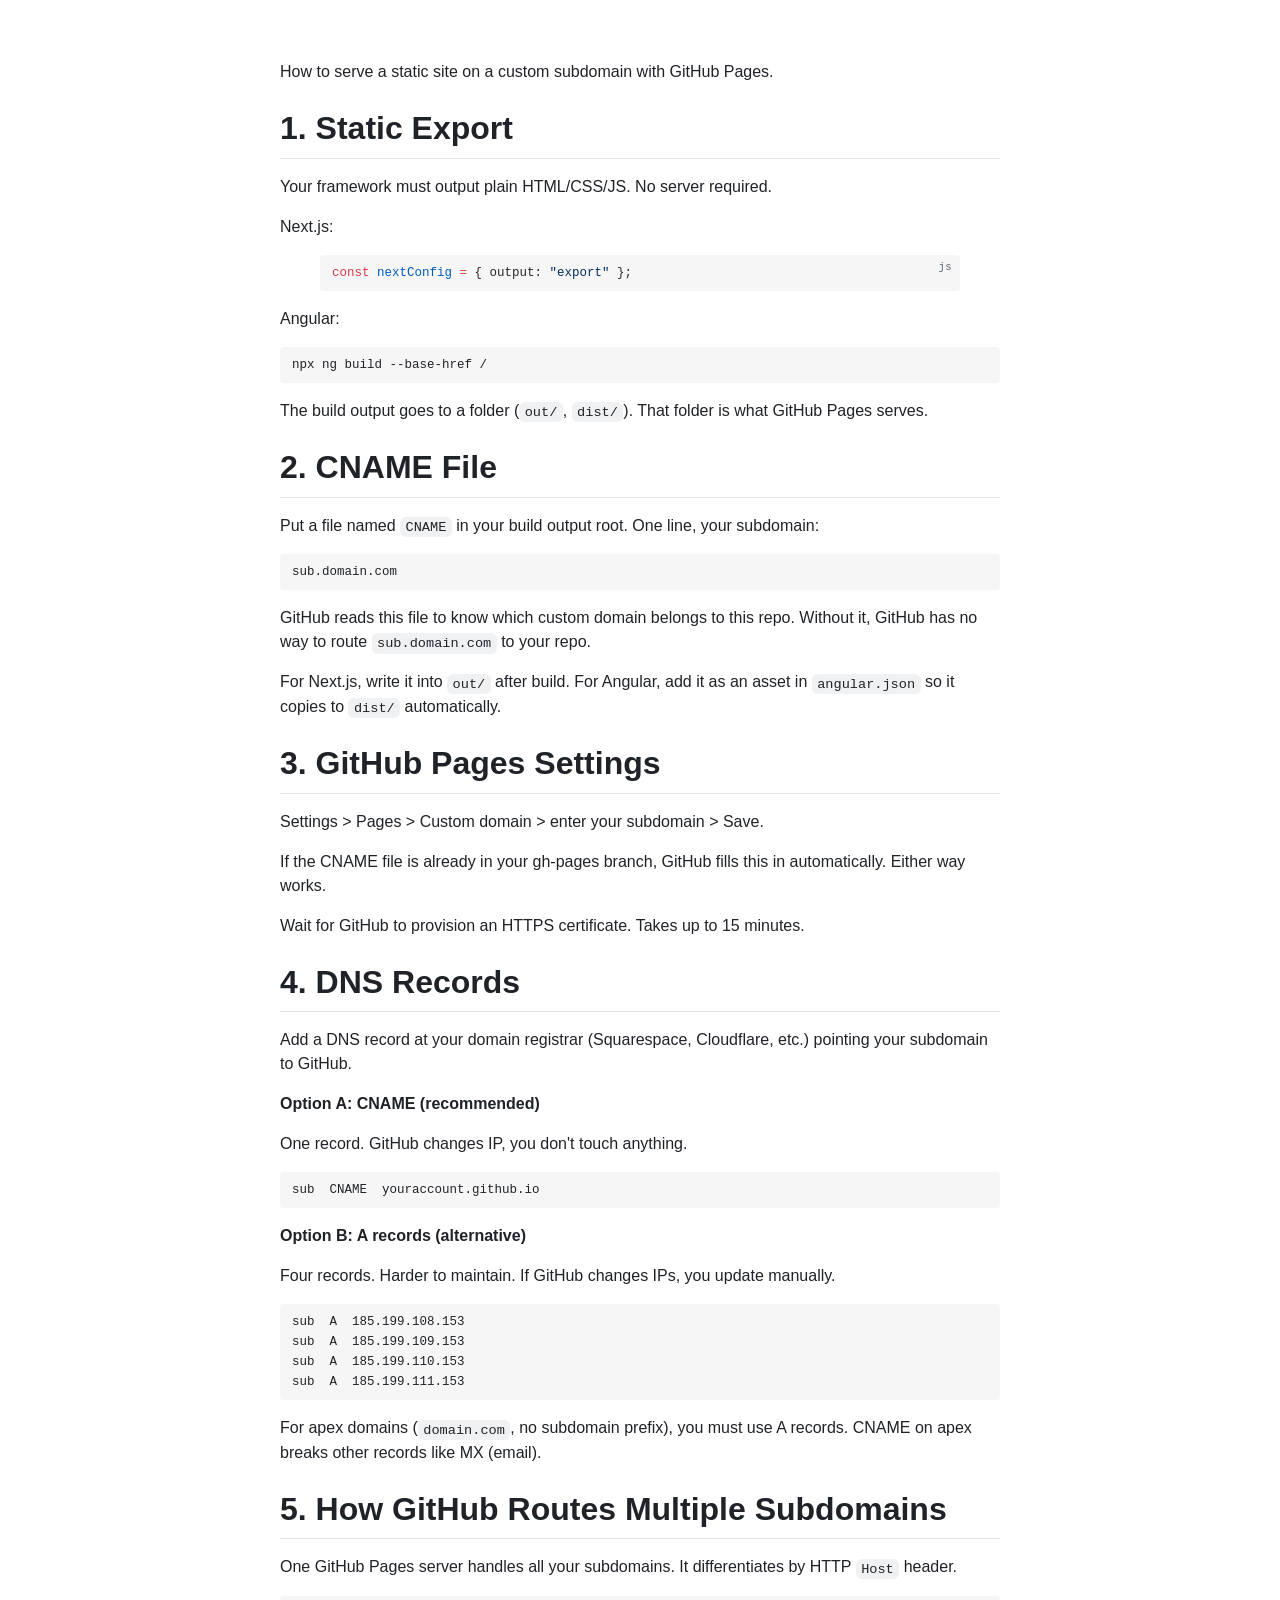
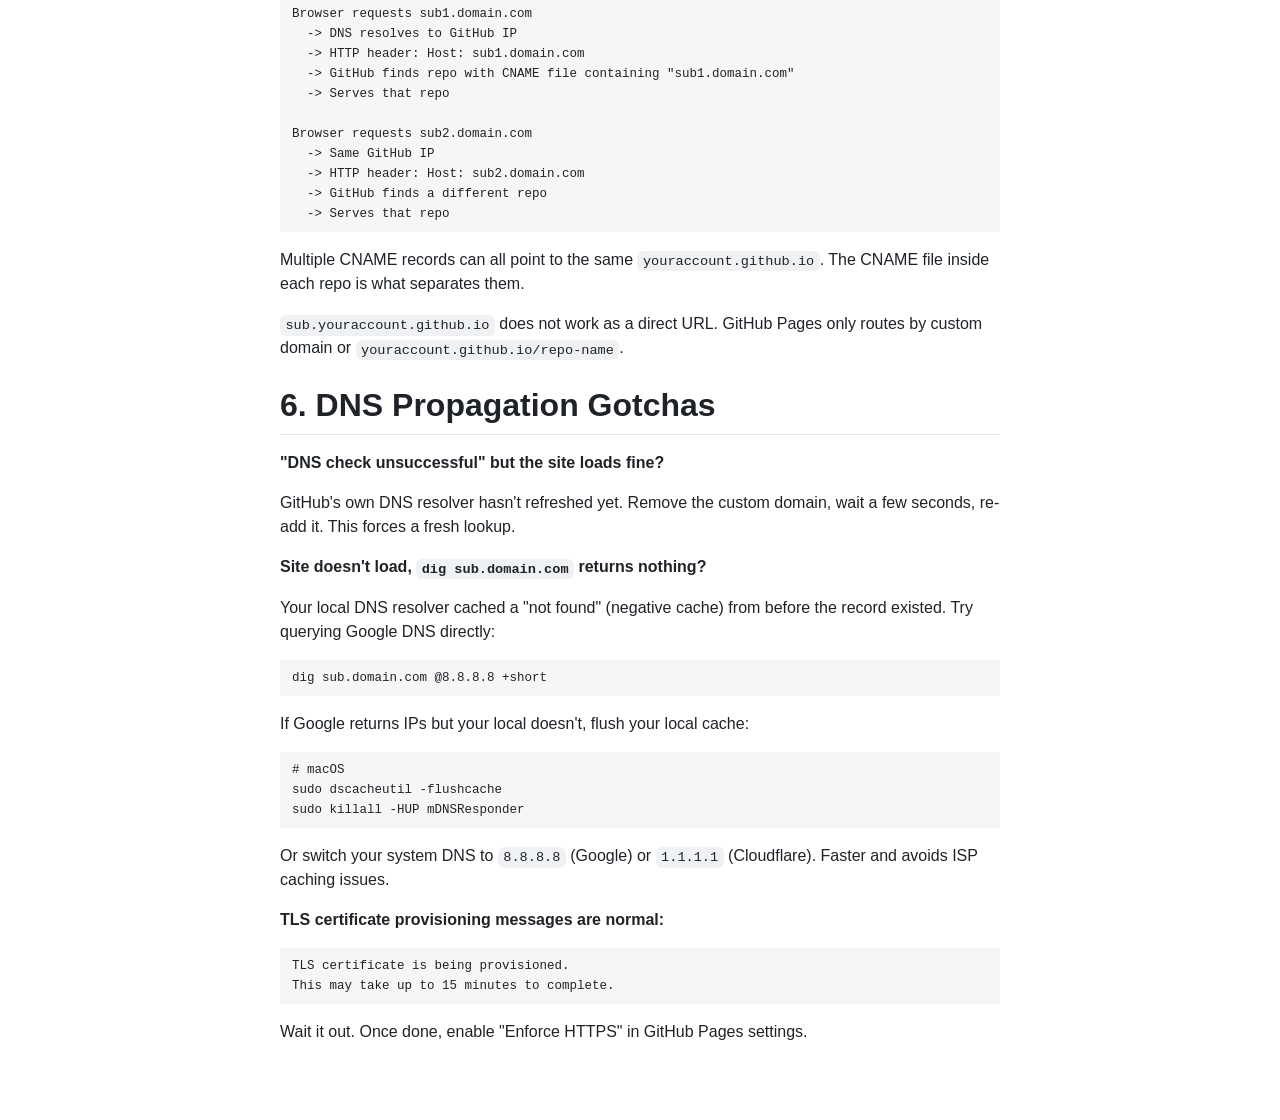
<file: index.html>
<!DOCTYPE html><!--8HRrQIiKZl6HOoIgJNVXT--><html lang="en"><head><meta charSet="utf-8"/><link rel="preconnect" href="/" crossorigin=""/><meta name="viewport" content="width=device-width, initial-scale=1"/><link rel="stylesheet" href="/_next/static/css/6f42cc8cc06de61b.css" data-precedence="next"/><link rel="stylesheet" href="/_next/static/css/74cd0a2f782d143d.css" data-precedence="next"/><link rel="preload" as="script" fetchPriority="low" href="/_next/static/chunks/webpack-ace432bf927665dd.js"/><script src="/_next/static/chunks/b48bacdb-7a43676c4658920c.js" async=""></script><script src="/_next/static/chunks/946-8ff3b1b3d283916a.js" async=""></script><script src="/_next/static/chunks/main-app-d2dad3be5fbc495d.js" async=""></script><meta name="next-size-adjust" content=""/><link rel="icon" type="image/svg+xml" href="/fav.svg"/><link rel="icon" href="/favicon.ico" media="(prefers-color-scheme: light)"/><link rel="icon" href="/favicon-dark.ico" media="(prefers-color-scheme: dark)"/><title>Serving your subdomain on Github too | jialinhuang</title><script src="/_next/static/chunks/polyfills-42372ed130431b0a.js" noModule=""></script></head><body class="__className_d805e4"><div hidden=""><!--$--><!--/$--></div><article class="markdown-body page_base__QPYMP"><div><p>How to serve a static site on a custom subdomain with GitHub Pages.</p>
<h1>1. Static Export</h1>
<p>Your framework must output plain HTML/CSS/JS. No server required.</p>
<p>Next.js:</p>
<figure data-rehype-pretty-code-figure=""><pre tabindex="0" data-language="js" data-theme="github-dark github-light"><code data-language="js" data-theme="github-dark github-light" style="display: grid;"><span data-line=""><span style="--shiki-dark:#F97583;--shiki-light:#D73A49">const</span><span style="--shiki-dark:#79B8FF;--shiki-light:#005CC5"> nextConfig</span><span style="--shiki-dark:#F97583;--shiki-light:#D73A49"> =</span><span style="--shiki-dark:#E1E4E8;--shiki-light:#24292E"> { output: </span><span style="--shiki-dark:#9ECBFF;--shiki-light:#032F62">"export"</span><span style="--shiki-dark:#E1E4E8;--shiki-light:#24292E"> };</span></span></code></pre></figure>
<p>Angular:</p>
<pre><code>npx ng build --base-href /
</code></pre>
<p>The build output goes to a folder (<code>out/</code>, <code>dist/</code>). That folder is what GitHub Pages serves.</p>
<h1>2. CNAME File</h1>
<p>Put a file named <code>CNAME</code> in your build output root. One line, your subdomain:</p>
<pre><code>sub.domain.com
</code></pre>
<p>GitHub reads this file to know which custom domain belongs to this repo. Without it, GitHub has no way to route <code>sub.domain.com</code> to your repo.</p>
<p>For Next.js, write it into <code>out/</code> after build. For Angular, add it as an asset in <code>angular.json</code> so it copies to <code>dist/</code> automatically.</p>
<h1>3. GitHub Pages Settings</h1>
<p>Settings > Pages > Custom domain > enter your subdomain > Save.</p>
<p>If the CNAME file is already in your gh-pages branch, GitHub fills this in automatically. Either way works.</p>
<p>Wait for GitHub to provision an HTTPS certificate. Takes up to 15 minutes.</p>
<h1>4. DNS Records</h1>
<p>Add a DNS record at your domain registrar (Squarespace, Cloudflare, etc.) pointing your subdomain to GitHub.</p>
<p><strong>Option A: CNAME (recommended)</strong></p>
<p>One record. GitHub changes IP, you don't touch anything.</p>
<pre><code>sub  CNAME  youraccount.github.io
</code></pre>
<p><strong>Option B: A records (alternative)</strong></p>
<p>Four records. Harder to maintain. If GitHub changes IPs, you update manually.</p>
<pre><code>sub  A  185.199.108.153
sub  A  185.199.109.153
sub  A  185.199.110.153
sub  A  185.199.111.153
</code></pre>
<p>For apex domains (<code>domain.com</code>, no subdomain prefix), you must use A records. CNAME on apex breaks other records like MX (email).</p>
<h1>5. How GitHub Routes Multiple Subdomains</h1>
<p>One GitHub Pages server handles all your subdomains. It differentiates by HTTP <code>Host</code> header.</p>
<pre><code>Browser requests sub1.domain.com
  -> DNS resolves to GitHub IP
  -> HTTP header: Host: sub1.domain.com
  -> GitHub finds repo with CNAME file containing "sub1.domain.com"
  -> Serves that repo

Browser requests sub2.domain.com
  -> Same GitHub IP
  -> HTTP header: Host: sub2.domain.com
  -> GitHub finds a different repo
  -> Serves that repo
</code></pre>
<p>Multiple CNAME records can all point to the same <code>youraccount.github.io</code>. The CNAME file inside each repo is what separates them.</p>
<p><code>sub.youraccount.github.io</code> does not work as a direct URL. GitHub Pages only routes by custom domain or <code>youraccount.github.io/repo-name</code>.</p>
<h1>6. DNS Propagation Gotchas</h1>
<p><strong>"DNS check unsuccessful" but the site loads fine?</strong></p>
<p>GitHub's own DNS resolver hasn't refreshed yet. Remove the custom domain, wait a few seconds, re-add it. This forces a fresh lookup.</p>
<p><strong>Site doesn't load, <code>dig sub.domain.com</code> returns nothing?</strong></p>
<p>Your local DNS resolver cached a "not found" (negative cache) from before the record existed. Try querying Google DNS directly:</p>
<pre><code>dig sub.domain.com @8.8.8.8 +short
</code></pre>
<p>If Google returns IPs but your local doesn't, flush your local cache:</p>
<pre><code># macOS
sudo dscacheutil -flushcache
sudo killall -HUP mDNSResponder
</code></pre>
<p>Or switch your system DNS to <code>8.8.8.8</code> (Google) or <code>1.1.1.1</code> (Cloudflare). Faster and avoids ISP caching issues.</p>
<p><strong>TLS certificate provisioning messages are normal:</strong></p>
<pre><code>TLS certificate is being provisioned.
This may take up to 15 minutes to complete.
</code></pre>
<p>Wait it out. Once done, enable "Enforce HTTPS" in GitHub Pages settings.</p></div></article><!--$--><!--/$--><script src="/_next/static/chunks/webpack-ace432bf927665dd.js" id="_R_" async=""></script><script>(self.__next_f=self.__next_f||[]).push([0])</script><script>self.__next_f.push([1,"1:\"$Sreact.fragment\"\n2:I[5541,[],\"\"]\n3:I[801,[],\"\"]\n5:I[5880,[],\"OutletBoundary\"]\n7:I[8337,[],\"AsyncMetadataOutlet\"]\n9:I[5880,[],\"ViewportBoundary\"]\nb:I[5880,[],\"MetadataBoundary\"]\nc:\"$Sreact.suspense\"\ne:I[2455,[],\"\"]\n:HC[\"/\",\"\"]\n:HL[\"/_next/static/css/6f42cc8cc06de61b.css\",\"style\"]\n:HL[\"/_next/static/css/74cd0a2f782d143d.css\",\"style\"]\n"])</script><script>self.__next_f.push([1,"0:{\"P\":null,\"b\":\"8HRrQIiKZl6HOoIgJNVXT\",\"p\":\"\",\"c\":[\"\",\"\"],\"i\":false,\"f\":[[[\"\",{\"children\":[\"__PAGE__\",{}]},\"$undefined\",\"$undefined\",true],[\"\",[\"$\",\"$1\",\"c\",{\"children\":[[[\"$\",\"link\",\"0\",{\"rel\":\"stylesheet\",\"href\":\"/_next/static/css/6f42cc8cc06de61b.css\",\"precedence\":\"next\",\"crossOrigin\":\"$undefined\",\"nonce\":\"$undefined\"}]],[\"$\",\"html\",null,{\"lang\":\"en\",\"children\":[[\"$\",\"head\",null,{\"children\":[[\"$\",\"link\",null,{\"rel\":\"icon\",\"type\":\"image/svg+xml\",\"href\":\"/fav.svg\"}],[\"$\",\"link\",null,{\"rel\":\"icon\",\"href\":\"/favicon.ico\",\"media\":\"(prefers-color-scheme: light)\"}],[\"$\",\"link\",null,{\"rel\":\"icon\",\"href\":\"/favicon-dark.ico\",\"media\":\"(prefers-color-scheme: dark)\"}]]}],[\"$\",\"body\",null,{\"className\":\"__className_d805e4\",\"children\":[\"$\",\"$L2\",null,{\"parallelRouterKey\":\"children\",\"error\":\"$undefined\",\"errorStyles\":\"$undefined\",\"errorScripts\":\"$undefined\",\"template\":[\"$\",\"$L3\",null,{}],\"templateStyles\":\"$undefined\",\"templateScripts\":\"$undefined\",\"notFound\":[[[\"$\",\"title\",null,{\"children\":\"404: This page could not be found.\"}],[\"$\",\"div\",null,{\"style\":{\"fontFamily\":\"system-ui,\\\"Segoe UI\\\",Roboto,Helvetica,Arial,sans-serif,\\\"Apple Color Emoji\\\",\\\"Segoe UI Emoji\\\"\",\"height\":\"100vh\",\"textAlign\":\"center\",\"display\":\"flex\",\"flexDirection\":\"column\",\"alignItems\":\"center\",\"justifyContent\":\"center\"},\"children\":[\"$\",\"div\",null,{\"children\":[[\"$\",\"style\",null,{\"dangerouslySetInnerHTML\":{\"__html\":\"body{color:#000;background:#fff;margin:0}.next-error-h1{border-right:1px solid rgba(0,0,0,.3)}@media (prefers-color-scheme:dark){body{color:#fff;background:#000}.next-error-h1{border-right:1px solid rgba(255,255,255,.3)}}\"}}],[\"$\",\"h1\",null,{\"className\":\"next-error-h1\",\"style\":{\"display\":\"inline-block\",\"margin\":\"0 20px 0 0\",\"padding\":\"0 23px 0 0\",\"fontSize\":24,\"fontWeight\":500,\"verticalAlign\":\"top\",\"lineHeight\":\"49px\"},\"children\":404}],[\"$\",\"div\",null,{\"style\":{\"display\":\"inline-block\"},\"children\":[\"$\",\"h2\",null,{\"style\":{\"fontSize\":14,\"fontWeight\":400,\"lineHeight\":\"49px\",\"margin\":0},\"children\":\"This page could not be found.\"}]}]]}]}]],[]],\"forbidden\":\"$undefined\",\"unauthorized\":\"$undefined\"}]}]]}]]}],{\"children\":[\"__PAGE__\",[\"$\",\"$1\",\"c\",{\"children\":[\"$L4\",[[\"$\",\"link\",\"0\",{\"rel\":\"stylesheet\",\"href\":\"/_next/static/css/74cd0a2f782d143d.css\",\"precedence\":\"next\",\"crossOrigin\":\"$undefined\",\"nonce\":\"$undefined\"}]],[\"$\",\"$L5\",null,{\"children\":[\"$L6\",[\"$\",\"$L7\",null,{\"promise\":\"$@8\"}]]}]]}],{},null,false]},null,false],[\"$\",\"$1\",\"h\",{\"children\":[null,[[\"$\",\"$L9\",null,{\"children\":\"$La\"}],[\"$\",\"meta\",null,{\"name\":\"next-size-adjust\",\"content\":\"\"}]],[\"$\",\"$Lb\",null,{\"children\":[\"$\",\"div\",null,{\"hidden\":true,\"children\":[\"$\",\"$c\",null,{\"fallback\":null,\"children\":\"$Ld\"}]}]}]]}],false]],\"m\":\"$undefined\",\"G\":[\"$e\",[]],\"s\":false,\"S\":true}\n"])</script><script>self.__next_f.push([1,"a:[[\"$\",\"meta\",\"0\",{\"charSet\":\"utf-8\"}],[\"$\",\"meta\",\"1\",{\"name\":\"viewport\",\"content\":\"width=device-width, initial-scale=1\"}]]\n6:null\n"])</script><script>self.__next_f.push([1,"8:{\"metadata\":[[\"$\",\"title\",\"0\",{\"children\":\"Serving your subdomain on Github too | jialinhuang\"}]],\"error\":null,\"digest\":\"$undefined\"}\n"])</script><script>self.__next_f.push([1,"d:\"$8:metadata\"\n"])</script><script>self.__next_f.push([1,"f:T11be,"])</script><script>self.__next_f.push([1,"\u003cp\u003eHow to serve a static site on a custom subdomain with GitHub Pages.\u003c/p\u003e\n\u003ch1\u003e1. Static Export\u003c/h1\u003e\n\u003cp\u003eYour framework must output plain HTML/CSS/JS. No server required.\u003c/p\u003e\n\u003cp\u003eNext.js:\u003c/p\u003e\n\u003cfigure data-rehype-pretty-code-figure=\"\"\u003e\u003cpre tabindex=\"0\" data-language=\"js\" data-theme=\"github-dark github-light\"\u003e\u003ccode data-language=\"js\" data-theme=\"github-dark github-light\" style=\"display: grid;\"\u003e\u003cspan data-line=\"\"\u003e\u003cspan style=\"--shiki-dark:#F97583;--shiki-light:#D73A49\"\u003econst\u003c/span\u003e\u003cspan style=\"--shiki-dark:#79B8FF;--shiki-light:#005CC5\"\u003e nextConfig\u003c/span\u003e\u003cspan style=\"--shiki-dark:#F97583;--shiki-light:#D73A49\"\u003e =\u003c/span\u003e\u003cspan style=\"--shiki-dark:#E1E4E8;--shiki-light:#24292E\"\u003e { output: \u003c/span\u003e\u003cspan style=\"--shiki-dark:#9ECBFF;--shiki-light:#032F62\"\u003e\"export\"\u003c/span\u003e\u003cspan style=\"--shiki-dark:#E1E4E8;--shiki-light:#24292E\"\u003e };\u003c/span\u003e\u003c/span\u003e\u003c/code\u003e\u003c/pre\u003e\u003c/figure\u003e\n\u003cp\u003eAngular:\u003c/p\u003e\n\u003cpre\u003e\u003ccode\u003enpx ng build --base-href /\n\u003c/code\u003e\u003c/pre\u003e\n\u003cp\u003eThe build output goes to a folder (\u003ccode\u003eout/\u003c/code\u003e, \u003ccode\u003edist/\u003c/code\u003e). That folder is what GitHub Pages serves.\u003c/p\u003e\n\u003ch1\u003e2. CNAME File\u003c/h1\u003e\n\u003cp\u003ePut a file named \u003ccode\u003eCNAME\u003c/code\u003e in your build output root. One line, your subdomain:\u003c/p\u003e\n\u003cpre\u003e\u003ccode\u003esub.domain.com\n\u003c/code\u003e\u003c/pre\u003e\n\u003cp\u003eGitHub reads this file to know which custom domain belongs to this repo. Without it, GitHub has no way to route \u003ccode\u003esub.domain.com\u003c/code\u003e to your repo.\u003c/p\u003e\n\u003cp\u003eFor Next.js, write it into \u003ccode\u003eout/\u003c/code\u003e after build. For Angular, add it as an asset in \u003ccode\u003eangular.json\u003c/code\u003e so it copies to \u003ccode\u003edist/\u003c/code\u003e automatically.\u003c/p\u003e\n\u003ch1\u003e3. GitHub Pages Settings\u003c/h1\u003e\n\u003cp\u003eSettings \u003e Pages \u003e Custom domain \u003e enter your subdomain \u003e Save.\u003c/p\u003e\n\u003cp\u003eIf the CNAME file is already in your gh-pages branch, GitHub fills this in automatically. Either way works.\u003c/p\u003e\n\u003cp\u003eWait for GitHub to provision an HTTPS certificate. Takes up to 15 minutes.\u003c/p\u003e\n\u003ch1\u003e4. DNS Records\u003c/h1\u003e\n\u003cp\u003eAdd a DNS record at your domain registrar (Squarespace, Cloudflare, etc.) pointing your subdomain to GitHub.\u003c/p\u003e\n\u003cp\u003e\u003cstrong\u003eOption A: CNAME (recommended)\u003c/strong\u003e\u003c/p\u003e\n\u003cp\u003eOne record. GitHub changes IP, you don't touch anything.\u003c/p\u003e\n\u003cpre\u003e\u003ccode\u003esub  CNAME  youraccount.github.io\n\u003c/code\u003e\u003c/pre\u003e\n\u003cp\u003e\u003cstrong\u003eOption B: A records (alternative)\u003c/strong\u003e\u003c/p\u003e\n\u003cp\u003eFour records. Harder to maintain. If GitHub changes IPs, you update manually.\u003c/p\u003e\n\u003cpre\u003e\u003ccode\u003esub  A  185.199.108.153\nsub  A  185.199.109.153\nsub  A  185.199.110.153\nsub  A  185.199.111.153\n\u003c/code\u003e\u003c/pre\u003e\n\u003cp\u003eFor apex domains (\u003ccode\u003edomain.com\u003c/code\u003e, no subdomain prefix), you must use A records. CNAME on apex breaks other records like MX (email).\u003c/p\u003e\n\u003ch1\u003e5. How GitHub Routes Multiple Subdomains\u003c/h1\u003e\n\u003cp\u003eOne GitHub Pages server handles all your subdomains. It differentiates by HTTP \u003ccode\u003eHost\u003c/code\u003e header.\u003c/p\u003e\n\u003cpre\u003e\u003ccode\u003eBrowser requests sub1.domain.com\n  -\u003e DNS resolves to GitHub IP\n  -\u003e HTTP header: Host: sub1.domain.com\n  -\u003e GitHub finds repo with CNAME file containing \"sub1.domain.com\"\n  -\u003e Serves that repo\n\nBrowser requests sub2.domain.com\n  -\u003e Same GitHub IP\n  -\u003e HTTP header: Host: sub2.domain.com\n  -\u003e GitHub finds a different repo\n  -\u003e Serves that repo\n\u003c/code\u003e\u003c/pre\u003e\n\u003cp\u003eMultiple CNAME records can all point to the same \u003ccode\u003eyouraccount.github.io\u003c/code\u003e. The CNAME file inside each repo is what separates them.\u003c/p\u003e\n\u003cp\u003e\u003ccode\u003esub.youraccount.github.io\u003c/code\u003e does not work as a direct URL. GitHub Pages only routes by custom domain or \u003ccode\u003eyouraccount.github.io/repo-name\u003c/code\u003e.\u003c/p\u003e\n\u003ch1\u003e6. DNS Propagation Gotchas\u003c/h1\u003e\n\u003cp\u003e\u003cstrong\u003e\"DNS check unsuccessful\" but the site loads fine?\u003c/strong\u003e\u003c/p\u003e\n\u003cp\u003eGitHub's own DNS resolver hasn't refreshed yet. Remove the custom domain, wait a few seconds, re-add it. This forces a fresh lookup.\u003c/p\u003e\n\u003cp\u003e\u003cstrong\u003eSite doesn't load, \u003ccode\u003edig sub.domain.com\u003c/code\u003e returns nothing?\u003c/strong\u003e\u003c/p\u003e\n\u003cp\u003eYour local DNS resolver cached a \"not found\" (negative cache) from before the record existed. Try querying Google DNS directly:\u003c/p\u003e\n\u003cpre\u003e\u003ccode\u003edig sub.domain.com @8.8.8.8 +short\n\u003c/code\u003e\u003c/pre\u003e\n\u003cp\u003eIf Google returns IPs but your local doesn't, flush your local cache:\u003c/p\u003e\n\u003cpre\u003e\u003ccode\u003e# macOS\nsudo dscacheutil -flushcache\nsudo killall -HUP mDNSResponder\n\u003c/code\u003e\u003c/pre\u003e\n\u003cp\u003eOr switch your system DNS to \u003ccode\u003e8.8.8.8\u003c/code\u003e (Google) or \u003ccode\u003e1.1.1.1\u003c/code\u003e (Cloudflare). Faster and avoids ISP caching issues.\u003c/p\u003e\n\u003cp\u003e\u003cstrong\u003eTLS certificate provisioning messages are normal:\u003c/strong\u003e\u003c/p\u003e\n\u003cpre\u003e\u003ccode\u003eTLS certificate is being provisioned.\nThis may take up to 15 minutes to complete.\n\u003c/code\u003e\u003c/pre\u003e\n\u003cp\u003eWait it out. Once done, enable \"Enforce HTTPS\" in GitHub Pages settings.\u003c/p\u003e"])</script><script>self.__next_f.push([1,"4:[\"$\",\"article\",null,{\"className\":\"markdown-body page_base__QPYMP\",\"children\":[\"$\",\"div\",null,{\"dangerouslySetInnerHTML\":{\"__html\":\"$f\"}}]}]\n"])</script></body></html>
</file>
<file: _next/static/css/6f42cc8cc06de61b.css>
@font-face{font-family:Merriweather;font-style:normal;font-weight:300;font-stretch:100%;font-display:swap;src:url(/_next/static/media/fe4c52824bfaed3e-s.woff2) format("woff2");unicode-range:u+0460-052f,u+1c80-1c8a,u+20b4,u+2de0-2dff,u+a640-a69f,u+fe2e-fe2f}@font-face{font-family:Merriweather;font-style:normal;font-weight:300;font-stretch:100%;font-display:swap;src:url(/_next/static/media/3e8ab5100a4aa694-s.woff2) format("woff2");unicode-range:u+0301,u+0400-045f,u+0490-0491,u+04b0-04b1,u+2116}@font-face{font-family:Merriweather;font-style:normal;font-weight:300;font-stretch:100%;font-display:swap;src:url(/_next/static/media/b78b37b810acce9f-s.woff2) format("woff2");unicode-range:u+0102-0103,u+0110-0111,u+0128-0129,u+0168-0169,u+01a0-01a1,u+01af-01b0,u+0300-0301,u+0303-0304,u+0308-0309,u+0323,u+0329,u+1ea0-1ef9,u+20ab}@font-face{font-family:Merriweather;font-style:normal;font-weight:300;font-stretch:100%;font-display:swap;src:url(/_next/static/media/027647acf05c7ff8-s.woff2) format("woff2");unicode-range:u+0100-02ba,u+02bd-02c5,u+02c7-02cc,u+02ce-02d7,u+02dd-02ff,u+0304,u+0308,u+0329,u+1d00-1dbf,u+1e00-1e9f,u+1ef2-1eff,u+2020,u+20a0-20ab,u+20ad-20c4,u+2113,u+2c60-2c7f,u+a720-a7ff}@font-face{font-family:Merriweather;font-style:normal;font-weight:300;font-stretch:100%;font-display:swap;src:url(/_next/static/media/1f3fe8c6df3d47c1-s.woff2) format("woff2");unicode-range:u+00??,u+0131,u+0152-0153,u+02bb-02bc,u+02c6,u+02da,u+02dc,u+0304,u+0308,u+0329,u+2000-206f,u+20ac,u+2122,u+2191,u+2193,u+2212,u+2215,u+feff,u+fffd}@font-face{font-family:Merriweather;font-style:normal;font-weight:400;font-stretch:100%;font-display:swap;src:url(/_next/static/media/fe4c52824bfaed3e-s.woff2) format("woff2");unicode-range:u+0460-052f,u+1c80-1c8a,u+20b4,u+2de0-2dff,u+a640-a69f,u+fe2e-fe2f}@font-face{font-family:Merriweather;font-style:normal;font-weight:400;font-stretch:100%;font-display:swap;src:url(/_next/static/media/3e8ab5100a4aa694-s.woff2) format("woff2");unicode-range:u+0301,u+0400-045f,u+0490-0491,u+04b0-04b1,u+2116}@font-face{font-family:Merriweather;font-style:normal;font-weight:400;font-stretch:100%;font-display:swap;src:url(/_next/static/media/b78b37b810acce9f-s.woff2) format("woff2");unicode-range:u+0102-0103,u+0110-0111,u+0128-0129,u+0168-0169,u+01a0-01a1,u+01af-01b0,u+0300-0301,u+0303-0304,u+0308-0309,u+0323,u+0329,u+1ea0-1ef9,u+20ab}@font-face{font-family:Merriweather;font-style:normal;font-weight:400;font-stretch:100%;font-display:swap;src:url(/_next/static/media/027647acf05c7ff8-s.woff2) format("woff2");unicode-range:u+0100-02ba,u+02bd-02c5,u+02c7-02cc,u+02ce-02d7,u+02dd-02ff,u+0304,u+0308,u+0329,u+1d00-1dbf,u+1e00-1e9f,u+1ef2-1eff,u+2020,u+20a0-20ab,u+20ad-20c4,u+2113,u+2c60-2c7f,u+a720-a7ff}@font-face{font-family:Merriweather;font-style:normal;font-weight:400;font-stretch:100%;font-display:swap;src:url(/_next/static/media/1f3fe8c6df3d47c1-s.woff2) format("woff2");unicode-range:u+00??,u+0131,u+0152-0153,u+02bb-02bc,u+02c6,u+02da,u+02dc,u+0304,u+0308,u+0329,u+2000-206f,u+20ac,u+2122,u+2191,u+2193,u+2212,u+2215,u+feff,u+fffd}@font-face{font-family:Merriweather;font-style:normal;font-weight:700;font-stretch:100%;font-display:swap;src:url(/_next/static/media/fe4c52824bfaed3e-s.woff2) format("woff2");unicode-range:u+0460-052f,u+1c80-1c8a,u+20b4,u+2de0-2dff,u+a640-a69f,u+fe2e-fe2f}@font-face{font-family:Merriweather;font-style:normal;font-weight:700;font-stretch:100%;font-display:swap;src:url(/_next/static/media/3e8ab5100a4aa694-s.woff2) format("woff2");unicode-range:u+0301,u+0400-045f,u+0490-0491,u+04b0-04b1,u+2116}@font-face{font-family:Merriweather;font-style:normal;font-weight:700;font-stretch:100%;font-display:swap;src:url(/_next/static/media/b78b37b810acce9f-s.woff2) format("woff2");unicode-range:u+0102-0103,u+0110-0111,u+0128-0129,u+0168-0169,u+01a0-01a1,u+01af-01b0,u+0300-0301,u+0303-0304,u+0308-0309,u+0323,u+0329,u+1ea0-1ef9,u+20ab}@font-face{font-family:Merriweather;font-style:normal;font-weight:700;font-stretch:100%;font-display:swap;src:url(/_next/static/media/027647acf05c7ff8-s.woff2) format("woff2");unicode-range:u+0100-02ba,u+02bd-02c5,u+02c7-02cc,u+02ce-02d7,u+02dd-02ff,u+0304,u+0308,u+0329,u+1d00-1dbf,u+1e00-1e9f,u+1ef2-1eff,u+2020,u+20a0-20ab,u+20ad-20c4,u+2113,u+2c60-2c7f,u+a720-a7ff}@font-face{font-family:Merriweather;font-style:normal;font-weight:700;font-stretch:100%;font-display:swap;src:url(/_next/static/media/1f3fe8c6df3d47c1-s.woff2) format("woff2");unicode-range:u+00??,u+0131,u+0152-0153,u+02bb-02bc,u+02c6,u+02da,u+02dc,u+0304,u+0308,u+0329,u+2000-206f,u+20ac,u+2122,u+2191,u+2193,u+2212,u+2215,u+feff,u+fffd}@font-face{font-family:Merriweather Fallback;src:local("Times New Roman");ascent-override:80.59%;descent-override:22.36%;line-gap-override:0.00%;size-adjust:122.09%}.__className_d805e4{font-family:Merriweather,Merriweather Fallback;font-style:normal}:root{--background:#ffffff;--foreground:#171717}@media (prefers-color-scheme:dark){:root{--background:#0d1117;--foreground:#e6edf3}}body,html{max-width:100vw;overflow-x:hidden}body{color:var(--foreground);background:var(--background);font-family:Arial,Helvetica,sans-serif;-webkit-font-smoothing:antialiased;-moz-osx-font-smoothing:grayscale}*{box-sizing:border-box;padding:0;margin:0}a{color:inherit;text-decoration:none}@media (prefers-color-scheme:dark){html{color-scheme:dark}}.markdown-body figure{margin-left:0;margin-right:0}code[data-theme*=" "],code[data-theme*=" "] span{color:var(--shiki-light);background-color:var(--shiki-light-bg)}@media (prefers-color-scheme:dark){code[data-theme*=" "],code[data-theme*=" "] span{color:var(--shiki-dark);background-color:var(--shiki-dark-bg)}}.markdown-body pre{position:relative;background-color:rgba(127,127,127,.07)!important;border-radius:4px!important;padding:8px 12px!important;font-size:12.5px!important;line-height:1.6!important}.markdown-body pre[data-language]:before{content:attr(data-language);position:absolute;top:4px;right:8px;font-size:10.5px;letter-spacing:.04em;text-transform:lowercase;color:var(--fgColor-muted,#59636e);pointer-events:none}.markdown-body pre[data-language=plaintext]:before,.markdown-body pre[data-language=text]:before{content:none}.markdown-body{--base-size-16:1rem;--base-size-24:1.5rem;--base-size-4:0.25rem;--base-size-40:2.5rem;--base-size-8:0.5rem;--base-text-weight-medium:500;--base-text-weight-normal:400;--base-text-weight-semibold:600;--fontStack-monospace:ui-monospace,SFMono-Regular,SF Mono,Menlo,Consolas,Liberation Mono,monospace;--fontStack-sansSerif:-apple-system,BlinkMacSystemFont,"Segoe UI","Noto Sans",Helvetica,Arial,sans-serif,"Apple Color Emoji","Segoe UI Emoji";--fgColor-accent:Highlight}@media (prefers-color-scheme:dark){.markdown-body,[data-theme=dark]{color-scheme:dark;--fgColor-accent:#4493f8;--bgColor-attention-muted:#bb800926;--bgColor-default:#0d1117;--bgColor-muted:#151b23;--bgColor-neutral-muted:#656c7633;--borderColor-accent-emphasis:#1f6feb;--borderColor-attention-emphasis:#9e6a03;--borderColor-danger-emphasis:#da3633;--borderColor-default:#3d444d;--borderColor-done-emphasis:#8957e5;--borderColor-success-emphasis:#238636;--color-prettylights-syntax-brackethighlighter-angle:#9198a1;--color-prettylights-syntax-brackethighlighter-unmatched:#f85149;--color-prettylights-syntax-carriage-return-bg:#b62324;--color-prettylights-syntax-carriage-return-text:#f0f6fc;--color-prettylights-syntax-comment:#9198a1;--color-prettylights-syntax-constant:#79c0ff;--color-prettylights-syntax-constant-other-reference-link:#a5d6ff;--color-prettylights-syntax-entity:#d2a8ff;--color-prettylights-syntax-entity-tag:#7ee787;--color-prettylights-syntax-keyword:#ff7b72;--color-prettylights-syntax-markup-bold:#f0f6fc;--color-prettylights-syntax-markup-changed-bg:#5a1e02;--color-prettylights-syntax-markup-changed-text:#ffdfb6;--color-prettylights-syntax-markup-deleted-bg:#67060c;--color-prettylights-syntax-markup-deleted-text:#ffdcd7;--color-prettylights-syntax-markup-heading:#1f6feb;--color-prettylights-syntax-markup-ignored-bg:#1158c7;--color-prettylights-syntax-markup-ignored-text:#f0f6fc;--color-prettylights-syntax-markup-inserted-bg:#033a16;--color-prettylights-syntax-markup-inserted-text:#aff5b4;--color-prettylights-syntax-markup-italic:#f0f6fc;--color-prettylights-syntax-markup-list:#f2cc60;--color-prettylights-syntax-meta-diff-range:#d2a8ff;--color-prettylights-syntax-storage-modifier-import:#f0f6fc;--color-prettylights-syntax-string:#a5d6ff;--color-prettylights-syntax-string-regexp:#7ee787;--color-prettylights-syntax-sublimelinter-gutter-mark:#3d444d;--color-prettylights-syntax-variable:#ffa657;--fgColor-attention:#d29922;--fgColor-danger:#f85149;--fgColor-default:#f0f6fc;--fgColor-done:#ab7df8;--fgColor-muted:#9198a1;--fgColor-success:#3fb950;--borderColor-muted:#3d444db3;--color-prettylights-syntax-invalid-illegal-bg:var(--bgColor-danger-muted);--color-prettylights-syntax-invalid-illegal-text:var(--fgColor-danger);--focus-outlineColor:var(--borderColor-accent-emphasis);--borderColor-neutral-muted:var(--borderColor-muted)}}@media (prefers-color-scheme:light){.markdown-body,[data-theme=light]{color-scheme:light;--fgColor-danger:#d1242f;--bgColor-attention-muted:#fff8c5;--bgColor-muted:#f6f8fa;--bgColor-neutral-muted:#818b981f;--borderColor-accent-emphasis:#0969da;--borderColor-attention-emphasis:#9a6700;--borderColor-danger-emphasis:#cf222e;--borderColor-default:#d1d9e0;--borderColor-done-emphasis:#8250df;--borderColor-success-emphasis:#1a7f37;--color-prettylights-syntax-brackethighlighter-angle:#59636e;--color-prettylights-syntax-brackethighlighter-unmatched:#82071e;--color-prettylights-syntax-carriage-return-bg:#cf222e;--color-prettylights-syntax-carriage-return-text:#f6f8fa;--color-prettylights-syntax-comment:#59636e;--color-prettylights-syntax-constant:#0550ae;--color-prettylights-syntax-constant-other-reference-link:#0a3069;--color-prettylights-syntax-entity:#6639ba;--color-prettylights-syntax-entity-tag:#0550ae;--color-prettylights-syntax-invalid-illegal-text:var(--fgColor-danger);--color-prettylights-syntax-keyword:#cf222e;--color-prettylights-syntax-markup-changed-bg:#ffd8b5;--color-prettylights-syntax-markup-changed-text:#953800;--color-prettylights-syntax-markup-deleted-bg:#ffebe9;--color-prettylights-syntax-markup-deleted-text:#82071e;--color-prettylights-syntax-markup-heading:#0550ae;--color-prettylights-syntax-markup-ignored-bg:#0550ae;--color-prettylights-syntax-markup-ignored-text:#d1d9e0;--color-prettylights-syntax-markup-inserted-bg:#dafbe1;--color-prettylights-syntax-markup-inserted-text:#116329;--color-prettylights-syntax-markup-list:#3b2300;--color-prettylights-syntax-meta-diff-range:#8250df;--color-prettylights-syntax-string:#0a3069;--color-prettylights-syntax-string-regexp:#116329;--color-prettylights-syntax-sublimelinter-gutter-mark:#818b98;--color-prettylights-syntax-variable:#953800;--fgColor-accent:#0969da;--fgColor-attention:#9a6700;--fgColor-done:#8250df;--fgColor-muted:#59636e;--fgColor-success:#1a7f37;--bgColor-default:#ffffff;--borderColor-muted:#d1d9e0b3;--color-prettylights-syntax-invalid-illegal-bg:var(--bgColor-danger-muted);--color-prettylights-syntax-markup-bold:#1f2328;--color-prettylights-syntax-markup-italic:#1f2328;--color-prettylights-syntax-storage-modifier-import:#1f2328;--fgColor-default:#1f2328;--focus-outlineColor:var(--borderColor-accent-emphasis);--borderColor-neutral-muted:var(--borderColor-muted)}}.markdown-body{-ms-text-size-adjust:100%;-webkit-text-size-adjust:100%;margin:0;font-weight:var(--base-text-weight-normal,400);color:var(--fgColor-default);background-color:var(--bgColor-default);font-family:var(--fontStack-sansSerif,-apple-system,BlinkMacSystemFont,"Segoe UI","Noto Sans",Helvetica,Arial,sans-serif,"Apple Color Emoji","Segoe UI Emoji");font-size:16px;line-height:1.5;word-wrap:break-word}.markdown-body a{text-decoration:underline;text-underline-offset:.2rem}.markdown-body h1:hover .anchor .octicon-link:before,.markdown-body h2:hover .anchor .octicon-link:before,.markdown-body h3:hover .anchor .octicon-link:before,.markdown-body h4:hover .anchor .octicon-link:before,.markdown-body h5:hover .anchor .octicon-link:before,.markdown-body h6:hover .anchor .octicon-link:before{width:16px;height:16px;content:" ";display:inline-block;background-color:currentColor;-webkit-mask-image:url("data:image/svg+xml,<svg xmlns='http://www.w3.org/2000/svg' viewBox='0 0 16 16' version='1.1' aria-hidden='true'><path fill-rule='evenodd' d='M7.775 3.275a.75.75 0 001.06 1.06l1.25-1.25a2 2 0 112.83 2.83l-2.5 2.5a2 2 0 01-2.83 0 .75.75 0 00-1.06 1.06 3.5 3.5 0 004.95 0l2.5-2.5a3.5 3.5 0 00-4.95-4.95l-1.25 1.25zm-4.69 9.64a2 2 0 010-2.83l2.5-2.5a2 2 0 012.83 0 .75.75 0 001.06-1.06 3.5 3.5 0 00-4.95 0l-2.5 2.5a3.5 3.5 0 004.95 4.95l1.25-1.25a.75.75 0 00-1.06-1.06l-1.25 1.25a2 2 0 01-2.83 0z'></path></svg>");mask-image:url("data:image/svg+xml,<svg xmlns='http://www.w3.org/2000/svg' viewBox='0 0 16 16' version='1.1' aria-hidden='true'><path fill-rule='evenodd' d='M7.775 3.275a.75.75 0 001.06 1.06l1.25-1.25a2 2 0 112.83 2.83l-2.5 2.5a2 2 0 01-2.83 0 .75.75 0 00-1.06 1.06 3.5 3.5 0 004.95 0l2.5-2.5a3.5 3.5 0 00-4.95-4.95l-1.25 1.25zm-4.69 9.64a2 2 0 010-2.83l2.5-2.5a2 2 0 012.83 0 .75.75 0 001.06-1.06 3.5 3.5 0 00-4.95 0l-2.5 2.5a3.5 3.5 0 004.95 4.95l1.25-1.25a.75.75 0 00-1.06-1.06l-1.25 1.25a2 2 0 01-2.83 0z'></path></svg>")}.markdown-body details,.markdown-body figcaption,.markdown-body figure{display:block}.markdown-body summary{display:list-item}.markdown-body [hidden]{display:none!important}.markdown-body a{background-color:rgba(0,0,0,0);color:var(--fgColor-accent);text-decoration:none}.markdown-body abbr[title]{border-bottom:none;-webkit-text-decoration:underline dotted;text-decoration:underline dotted}.markdown-body b,.markdown-body strong{font-weight:var(--base-text-weight-semibold,600)}.markdown-body dfn{font-style:italic}.markdown-body h1{margin:.67em 0;font-weight:var(--base-text-weight-semibold,600);padding-bottom:.3em;font-size:2em;border-bottom:1px solid var(--borderColor-muted)}.markdown-body mark{background-color:var(--bgColor-attention-muted);color:var(--fgColor-default)}.markdown-body small{font-size:90%}.markdown-body sub,.markdown-body sup{font-size:75%;line-height:0;position:relative;vertical-align:baseline}.markdown-body sub{bottom:-.25em}.markdown-body sup{top:-.5em}.markdown-body img{border-style:none;max-width:100%;box-sizing:content-box}.markdown-body code,.markdown-body kbd,.markdown-body pre,.markdown-body samp{font-family:monospace;font-size:1em}.markdown-body figure{margin:1em var(--base-size-40)}.markdown-body hr{box-sizing:content-box;overflow:hidden;background:rgba(0,0,0,0);height:.25em;padding:0;margin:var(--base-size-24) 0;background-color:var(--borderColor-default);border:0}.markdown-body input{font:inherit;margin:0;overflow:visible;font-family:inherit;font-size:inherit;line-height:inherit}.markdown-body [type=button],.markdown-body [type=reset],.markdown-body [type=submit]{-webkit-appearance:button;-moz-appearance:button;appearance:button}.markdown-body [type=checkbox],.markdown-body [type=radio]{box-sizing:border-box;padding:0}.markdown-body [type=number]::-webkit-inner-spin-button,.markdown-body [type=number]::-webkit-outer-spin-button{height:auto}.markdown-body [type=search]::-webkit-search-cancel-button,.markdown-body [type=search]::-webkit-search-decoration{-webkit-appearance:none;appearance:none}.markdown-body ::-webkit-input-placeholder{color:inherit;opacity:.54}.markdown-body ::-webkit-file-upload-button{-webkit-appearance:button;appearance:button;font:inherit}.markdown-body a:hover{text-decoration:underline}.markdown-body ::placeholder{color:var(--fgColor-muted);opacity:1}.markdown-body hr:after,.markdown-body hr:before{display:table;content:""}.markdown-body hr:after{clear:both}.markdown-body table{border-spacing:0;border-collapse:collapse;display:block;width:max-content;max-width:100%;overflow:auto;font-feature-settings:"tnum";font-variant:tabular-nums}.markdown-body td,.markdown-body th{padding:0}.markdown-body details summary{cursor:pointer}.markdown-body [role=button]:focus,.markdown-body a:focus,.markdown-body input[type=checkbox]:focus,.markdown-body input[type=radio]:focus{outline:2px solid var(--focus-outlineColor);outline-offset:-2px;box-shadow:none}.markdown-body [role=button]:focus:not(:focus-visible),.markdown-body a:focus:not(:focus-visible),.markdown-body input[type=checkbox]:focus:not(:focus-visible),.markdown-body input[type=radio]:focus:not(:focus-visible){outline:1px solid rgba(0,0,0,0)}.markdown-body [role=button]:focus-visible,.markdown-body a:focus-visible,.markdown-body input[type=checkbox]:focus-visible,.markdown-body input[type=radio]:focus-visible{outline:2px solid var(--focus-outlineColor);outline-offset:-2px;box-shadow:none}.markdown-body a:not([class]):focus,.markdown-body a:not([class]):focus-visible,.markdown-body input[type=checkbox]:focus,.markdown-body input[type=checkbox]:focus-visible,.markdown-body input[type=radio]:focus,.markdown-body input[type=radio]:focus-visible{outline-offset:0}.markdown-body kbd{display:inline-block;padding:var(--base-size-4);font:11px var(--fontStack-monospace,ui-monospace,SFMono-Regular,SF Mono,Menlo,Consolas,Liberation Mono,monospace);line-height:10px;color:var(--fgColor-default);vertical-align:middle;background-color:var(--bgColor-muted);border-bottom-color:var(--borderColor-neutral-muted);border:1px solid var(--borderColor-neutral-muted);border-radius:6px;box-shadow:inset 0 -1px 0 var(--borderColor-neutral-muted)}.markdown-body h1,.markdown-body h2,.markdown-body h3,.markdown-body h4,.markdown-body h5,.markdown-body h6{margin-top:var(--base-size-24);margin-bottom:var(--base-size-16);font-weight:var(--base-text-weight-semibold,600);line-height:1.25}.markdown-body h2{padding-bottom:.3em;font-size:1.5em;border-bottom:1px solid var(--borderColor-muted)}.markdown-body h2,.markdown-body h3{font-weight:var(--base-text-weight-semibold,600)}.markdown-body h3{font-size:1.25em}.markdown-body h4{font-size:1em}.markdown-body h4,.markdown-body h5{font-weight:var(--base-text-weight-semibold,600)}.markdown-body h5{font-size:.875em}.markdown-body h6{font-weight:var(--base-text-weight-semibold,600);font-size:.85em;color:var(--fgColor-muted)}.markdown-body p{margin-top:0;margin-bottom:10px}.markdown-body blockquote{margin:0;padding:0 1em;color:var(--fgColor-muted);border-left:.25em solid var(--borderColor-default)}.markdown-body ol,.markdown-body ul{margin-top:0;margin-bottom:0;padding-left:2em}.markdown-body ol ol,.markdown-body ul ol{list-style-type:lower-roman}.markdown-body ol ol ol,.markdown-body ol ul ol,.markdown-body ul ol ol,.markdown-body ul ul ol{list-style-type:lower-alpha}.markdown-body dd{margin-left:0}.markdown-body code,.markdown-body pre,.markdown-body samp,.markdown-body tt{font-family:var(--fontStack-monospace,ui-monospace,SFMono-Regular,SF Mono,Menlo,Consolas,Liberation Mono,monospace);font-size:12px}.markdown-body pre{margin-top:0;margin-bottom:0;word-wrap:normal}.markdown-body .octicon{display:inline-block;overflow:visible!important;vertical-align:text-bottom;fill:currentColor}.markdown-body input::-webkit-inner-spin-button,.markdown-body input::-webkit-outer-spin-button{margin:0;-webkit-appearance:none;appearance:none}.markdown-body .mr-2{margin-right:var(--base-size-8,8px)!important}.markdown-body:after,.markdown-body:before{display:table;content:""}.markdown-body:after{clear:both}.markdown-body>:first-child{margin-top:0!important}.markdown-body>:last-child{margin-bottom:0!important}.markdown-body a:not([href]){color:inherit;text-decoration:none}.markdown-body .absent{color:var(--fgColor-danger)}.markdown-body .anchor{float:left;padding-right:var(--base-size-4);margin-left:-20px;line-height:1}.markdown-body .anchor:focus{outline:none}.markdown-body blockquote,.markdown-body details,.markdown-body dl,.markdown-body ol,.markdown-body p,.markdown-body pre,.markdown-body table,.markdown-body ul{margin-top:0;margin-bottom:var(--base-size-16)}.markdown-body blockquote>:first-child{margin-top:0}.markdown-body blockquote>:last-child{margin-bottom:0}.markdown-body h1 .octicon-link,.markdown-body h2 .octicon-link,.markdown-body h3 .octicon-link,.markdown-body h4 .octicon-link,.markdown-body h5 .octicon-link,.markdown-body h6 .octicon-link{color:var(--fgColor-default);vertical-align:middle;visibility:hidden}.markdown-body h1:hover .anchor,.markdown-body h2:hover .anchor,.markdown-body h3:hover .anchor,.markdown-body h4:hover .anchor,.markdown-body h5:hover .anchor,.markdown-body h6:hover .anchor{text-decoration:none}.markdown-body h1:hover .anchor .octicon-link,.markdown-body h2:hover .anchor .octicon-link,.markdown-body h3:hover .anchor .octicon-link,.markdown-body h4:hover .anchor .octicon-link,.markdown-body h5:hover .anchor .octicon-link,.markdown-body h6:hover .anchor .octicon-link{visibility:visible}.markdown-body h1 code,.markdown-body h1 tt,.markdown-body h2 code,.markdown-body h2 tt,.markdown-body h3 code,.markdown-body h3 tt,.markdown-body h4 code,.markdown-body h4 tt,.markdown-body h5 code,.markdown-body h5 tt,.markdown-body h6 code,.markdown-body h6 tt{padding:0 .2em;font-size:inherit}.markdown-body summary h1,.markdown-body summary h2,.markdown-body summary h3,.markdown-body summary h4,.markdown-body summary h5,.markdown-body summary h6{display:inline-block}.markdown-body summary h1 .anchor,.markdown-body summary h2 .anchor,.markdown-body summary h3 .anchor,.markdown-body summary h4 .anchor,.markdown-body summary h5 .anchor,.markdown-body summary h6 .anchor{margin-left:-40px}.markdown-body summary h1,.markdown-body summary h2{padding-bottom:0;border-bottom:0}.markdown-body ol.no-list,.markdown-body ul.no-list{padding:0;list-style-type:none}.markdown-body ol[type="a s"]{list-style-type:lower-alpha}.markdown-body ol[type="A s"]{list-style-type:upper-alpha}.markdown-body ol[type="i s"]{list-style-type:lower-roman}.markdown-body ol[type="I s"]{list-style-type:upper-roman}.markdown-body div>ol:not([type]),.markdown-body ol[type="1"]{list-style-type:decimal}.markdown-body ol ol,.markdown-body ol ul,.markdown-body ul ol,.markdown-body ul ul{margin-top:0;margin-bottom:0}.markdown-body li>p{margin-top:var(--base-size-16)}.markdown-body li+li{margin-top:.25em}.markdown-body dl{padding:0}.markdown-body dl dt{padding:0;margin-top:var(--base-size-16);font-size:1em;font-style:italic;font-weight:var(--base-text-weight-semibold,600)}.markdown-body dl dd{padding:0 var(--base-size-16);margin-bottom:var(--base-size-16)}.markdown-body table th{font-weight:var(--base-text-weight-semibold,600)}.markdown-body table td,.markdown-body table th{padding:6px 13px;border:1px solid var(--borderColor-default)}.markdown-body table td>:last-child{margin-bottom:0}.markdown-body table tr{background-color:var(--bgColor-default);border-top:1px solid var(--borderColor-muted)}.markdown-body table tr:nth-child(2n){background-color:var(--bgColor-muted)}.markdown-body table img{background-color:rgba(0,0,0,0)}.markdown-body img[align=right]{padding-left:20px}.markdown-body img[align=left]{padding-right:20px}.markdown-body .emoji{max-width:none;vertical-align:text-top;background-color:rgba(0,0,0,0)}.markdown-body span.frame{display:block;overflow:hidden}.markdown-body span.frame>span{display:block;float:left;width:auto;padding:7px;margin:13px 0 0;overflow:hidden;border:1px solid var(--borderColor-default)}.markdown-body span.frame span img{display:block;float:left}.markdown-body span.frame span span{display:block;padding:5px 0 0;clear:both;color:var(--fgColor-default)}.markdown-body span.align-center{display:block;overflow:hidden;clear:both}.markdown-body span.align-center>span{display:block;margin:13px auto 0;overflow:hidden;text-align:center}.markdown-body span.align-center span img{margin:0 auto;text-align:center}.markdown-body span.align-right{display:block;overflow:hidden;clear:both}.markdown-body span.align-right>span{display:block;margin:13px 0 0;overflow:hidden;text-align:right}.markdown-body span.align-right span img{margin:0;text-align:right}.markdown-body span.float-left{display:block;float:left;margin-right:13px;overflow:hidden}.markdown-body span.float-left span{margin:13px 0 0}.markdown-body span.float-right{display:block;float:right;margin-left:13px;overflow:hidden}.markdown-body span.float-right>span{display:block;margin:13px auto 0;overflow:hidden;text-align:right}.markdown-body code,.markdown-body tt{padding:.2em .4em;margin:0;font-size:85%;white-space:break-spaces;background-color:var(--bgColor-neutral-muted);border-radius:6px}.markdown-body code br,.markdown-body tt br{display:none}.markdown-body del code{text-decoration:inherit}.markdown-body samp{font-size:85%}.markdown-body pre code{font-size:100%}.markdown-body pre>code{padding:0;margin:0;word-break:normal;white-space:pre;background:rgba(0,0,0,0);border:0}.markdown-body .highlight{margin-bottom:var(--base-size-16)}.markdown-body .highlight pre{margin-bottom:0;word-break:normal}.markdown-body .highlight pre,.markdown-body pre{padding:var(--base-size-16);overflow:auto;font-size:85%;line-height:1.45;color:var(--fgColor-default);background-color:var(--bgColor-muted);border-radius:6px}.markdown-body pre code,.markdown-body pre tt{display:inline;padding:0;margin:0;overflow:visible;line-height:inherit;word-wrap:normal;background-color:rgba(0,0,0,0);border:0}.markdown-body .csv-data td,.markdown-body .csv-data th{padding:5px;overflow:hidden;font-size:12px;line-height:1;text-align:left;white-space:nowrap}.markdown-body .csv-data .blob-num{padding:10px var(--base-size-8) 9px;text-align:right;background:var(--bgColor-default);border:0}.markdown-body .csv-data tr{border-top:0}.markdown-body .csv-data th{font-weight:var(--base-text-weight-semibold,600);background:var(--bgColor-muted);border-top:0}.markdown-body [data-footnote-ref]:before{content:"["}.markdown-body [data-footnote-ref]:after{content:"]"}.markdown-body .footnotes{font-size:12px;color:var(--fgColor-muted);border-top:1px solid var(--borderColor-default)}.markdown-body .footnotes ol,.markdown-body .footnotes ol ul{padding-left:var(--base-size-16)}.markdown-body .footnotes ol ul{display:inline-block;margin-top:var(--base-size-16)}.markdown-body .footnotes li{position:relative}.markdown-body .footnotes li:target:before{position:absolute;top:calc(var(--base-size-8)*-1);right:calc(var(--base-size-8)*-1);bottom:calc(var(--base-size-8)*-1);left:calc(var(--base-size-24)*-1);pointer-events:none;content:"";border:2px solid var(--borderColor-accent-emphasis);border-radius:6px}.markdown-body .footnotes li:target{color:var(--fgColor-default)}.markdown-body .footnotes .data-footnote-backref g-emoji{font-family:monospace}.markdown-body .pl-c{color:var(--color-prettylights-syntax-comment)}.markdown-body .pl-c1,.markdown-body .pl-s .pl-v{color:var(--color-prettylights-syntax-constant)}.markdown-body .pl-e,.markdown-body .pl-en{color:var(--color-prettylights-syntax-entity)}.markdown-body .pl-s .pl-s1,.markdown-body .pl-smi{color:var(--color-prettylights-syntax-storage-modifier-import)}.markdown-body .pl-ent{color:var(--color-prettylights-syntax-entity-tag)}.markdown-body .pl-k{color:var(--color-prettylights-syntax-keyword)}.markdown-body .pl-pds,.markdown-body .pl-s,.markdown-body .pl-s .pl-pse .pl-s1,.markdown-body .pl-sr,.markdown-body .pl-sr .pl-cce,.markdown-body .pl-sr .pl-sra,.markdown-body .pl-sr .pl-sre{color:var(--color-prettylights-syntax-string)}.markdown-body .pl-smw,.markdown-body .pl-v{color:var(--color-prettylights-syntax-variable)}.markdown-body .pl-bu{color:var(--color-prettylights-syntax-brackethighlighter-unmatched)}.markdown-body .pl-ii{color:var(--color-prettylights-syntax-invalid-illegal-text);background-color:var(--color-prettylights-syntax-invalid-illegal-bg)}.markdown-body .pl-c2{color:var(--color-prettylights-syntax-carriage-return-text);background-color:var(--color-prettylights-syntax-carriage-return-bg)}.markdown-body .pl-sr .pl-cce{font-weight:700;color:var(--color-prettylights-syntax-string-regexp)}.markdown-body .pl-ml{color:var(--color-prettylights-syntax-markup-list)}.markdown-body .pl-mh,.markdown-body .pl-mh .pl-en,.markdown-body .pl-ms{font-weight:700;color:var(--color-prettylights-syntax-markup-heading)}.markdown-body .pl-mi{font-style:italic;color:var(--color-prettylights-syntax-markup-italic)}.markdown-body .pl-mb{font-weight:700;color:var(--color-prettylights-syntax-markup-bold)}.markdown-body .pl-md{color:var(--color-prettylights-syntax-markup-deleted-text);background-color:var(--color-prettylights-syntax-markup-deleted-bg)}.markdown-body .pl-mi1{color:var(--color-prettylights-syntax-markup-inserted-text);background-color:var(--color-prettylights-syntax-markup-inserted-bg)}.markdown-body .pl-mc{color:var(--color-prettylights-syntax-markup-changed-text);background-color:var(--color-prettylights-syntax-markup-changed-bg)}.markdown-body .pl-mi2{color:var(--color-prettylights-syntax-markup-ignored-text);background-color:var(--color-prettylights-syntax-markup-ignored-bg)}.markdown-body .pl-mdr{font-weight:700;color:var(--color-prettylights-syntax-meta-diff-range)}.markdown-body .pl-ba{color:var(--color-prettylights-syntax-brackethighlighter-angle)}.markdown-body .pl-sg{color:var(--color-prettylights-syntax-sublimelinter-gutter-mark)}.markdown-body .pl-corl{text-decoration:underline;color:var(--color-prettylights-syntax-constant-other-reference-link)}.markdown-body [role=button]:focus:not(:focus-visible),.markdown-body [role=tabpanel][tabindex="0"]:focus:not(:focus-visible),.markdown-body a:focus:not(:focus-visible),.markdown-body button:focus:not(:focus-visible),.markdown-body summary:focus:not(:focus-visible){outline:none;box-shadow:none}.markdown-body [tabindex="0"]:focus:not(:focus-visible),.markdown-body details-dialog:focus:not(:focus-visible){outline:none}.markdown-body g-emoji{display:inline-block;min-width:1ch;font-family:Apple Color Emoji,Segoe UI Emoji,Segoe UI Symbol;font-size:1em;font-style:normal!important;font-weight:var(--base-text-weight-normal,400);line-height:1;vertical-align:-.075em}.markdown-body g-emoji img{width:1em;height:1em}.markdown-body a:has(>p,>div,>pre,>blockquote){display:block}.markdown-body a:has(>p,>div,>pre,>blockquote):not(:has(.snippet-clipboard-content,>pre)){width:-moz-fit-content;width:fit-content}.markdown-body a:has(>p,>div,>pre,>blockquote):has(.snippet-clipboard-content,>pre):focus-visible{outline:2px solid var(--focus-outlineColor);outline-offset:2px}.markdown-body .task-list-item{list-style-type:none}.markdown-body .task-list-item label{font-weight:var(--base-text-weight-normal,400)}.markdown-body .task-list-item.enabled label{cursor:pointer}.markdown-body .task-list-item+.task-list-item{margin-top:var(--base-size-4)}.markdown-body .task-list-item .handle{display:none}.markdown-body .task-list-item-checkbox{margin:0 .2em .25em -1.4em;vertical-align:middle}.markdown-body ul:dir(rtl) .task-list-item-checkbox{margin:0 -1.6em .25em .2em}.markdown-body ol:dir(rtl) .task-list-item-checkbox{margin:0 -1.6em .25em .2em}.markdown-body .contains-task-list:focus-within .task-list-item-convert-container,.markdown-body .contains-task-list:hover .task-list-item-convert-container{display:block;width:auto;height:24px;overflow:visible;-webkit-clip-path:none;clip-path:none}.markdown-body ::-webkit-calendar-picker-indicator{filter:invert(50%)}.markdown-body .markdown-alert{padding:var(--base-size-8) var(--base-size-16);margin-bottom:var(--base-size-16);color:inherit;border-left:.25em solid var(--borderColor-default)}.markdown-body .markdown-alert>:first-child{margin-top:0}.markdown-body .markdown-alert>:last-child{margin-bottom:0}.markdown-body .markdown-alert .markdown-alert-title{display:flex;font-weight:var(--base-text-weight-medium,500);align-items:center;line-height:1}.markdown-body .markdown-alert.markdown-alert-note{border-left-color:var(--borderColor-accent-emphasis)}.markdown-body .markdown-alert.markdown-alert-note .markdown-alert-title{color:var(--fgColor-accent)}.markdown-body .markdown-alert.markdown-alert-important{border-left-color:var(--borderColor-done-emphasis)}.markdown-body .markdown-alert.markdown-alert-important .markdown-alert-title{color:var(--fgColor-done)}.markdown-body .markdown-alert.markdown-alert-warning{border-left-color:var(--borderColor-attention-emphasis)}.markdown-body .markdown-alert.markdown-alert-warning .markdown-alert-title{color:var(--fgColor-attention)}.markdown-body .markdown-alert.markdown-alert-tip{border-left-color:var(--borderColor-success-emphasis)}.markdown-body .markdown-alert.markdown-alert-tip .markdown-alert-title{color:var(--fgColor-success)}.markdown-body .markdown-alert.markdown-alert-caution{border-left-color:var(--borderColor-danger-emphasis)}.markdown-body .markdown-alert.markdown-alert-caution .markdown-alert-title{color:var(--fgColor-danger)}.markdown-body>:first-child>.heading-element:first-child{margin-top:0!important}.markdown-body .highlight pre:has(+.zeroclipboard-container){min-height:52px}
</file>
<file: _next/static/css/74cd0a2f782d143d.css>
.page_base__QPYMP{max-width:760px;margin:0 auto;padding:60px 20px}@media (max-width:600px){.page_base__QPYMP{padding:32px 16px 80px}}
</file>
